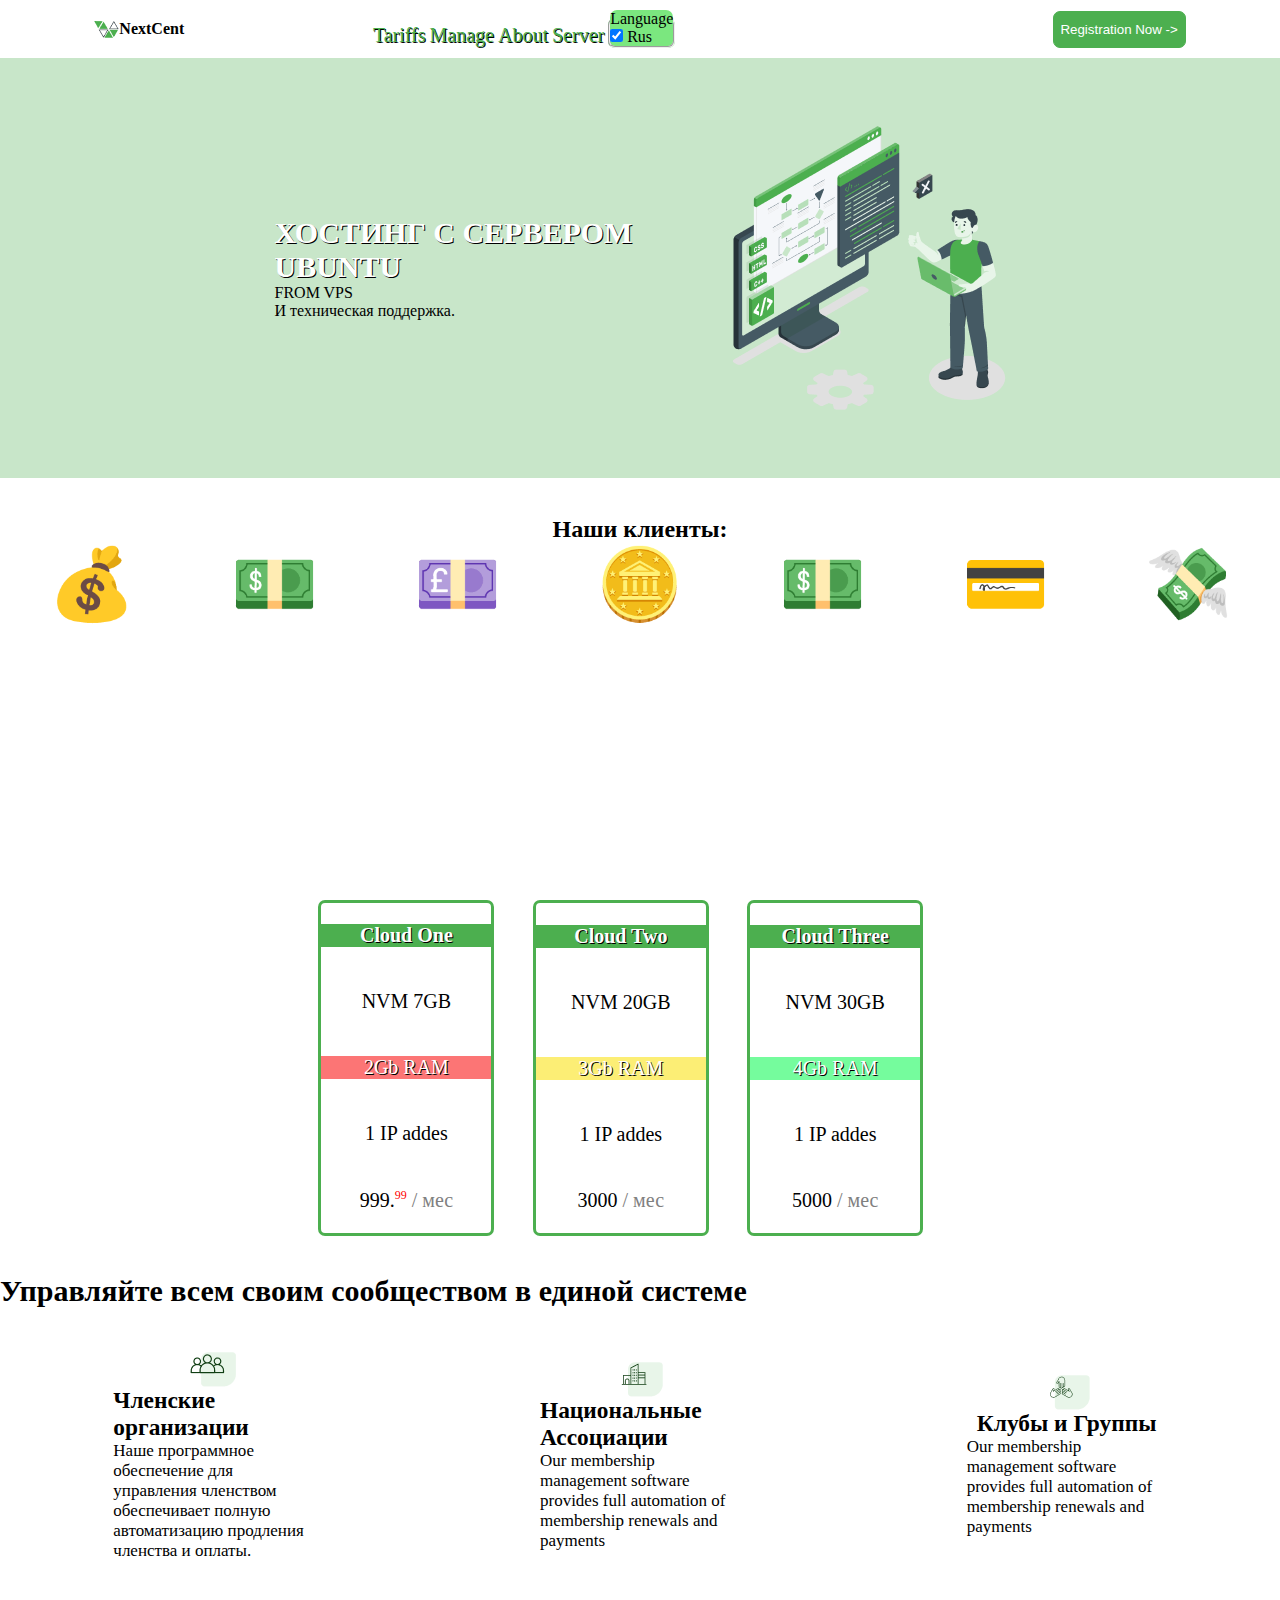
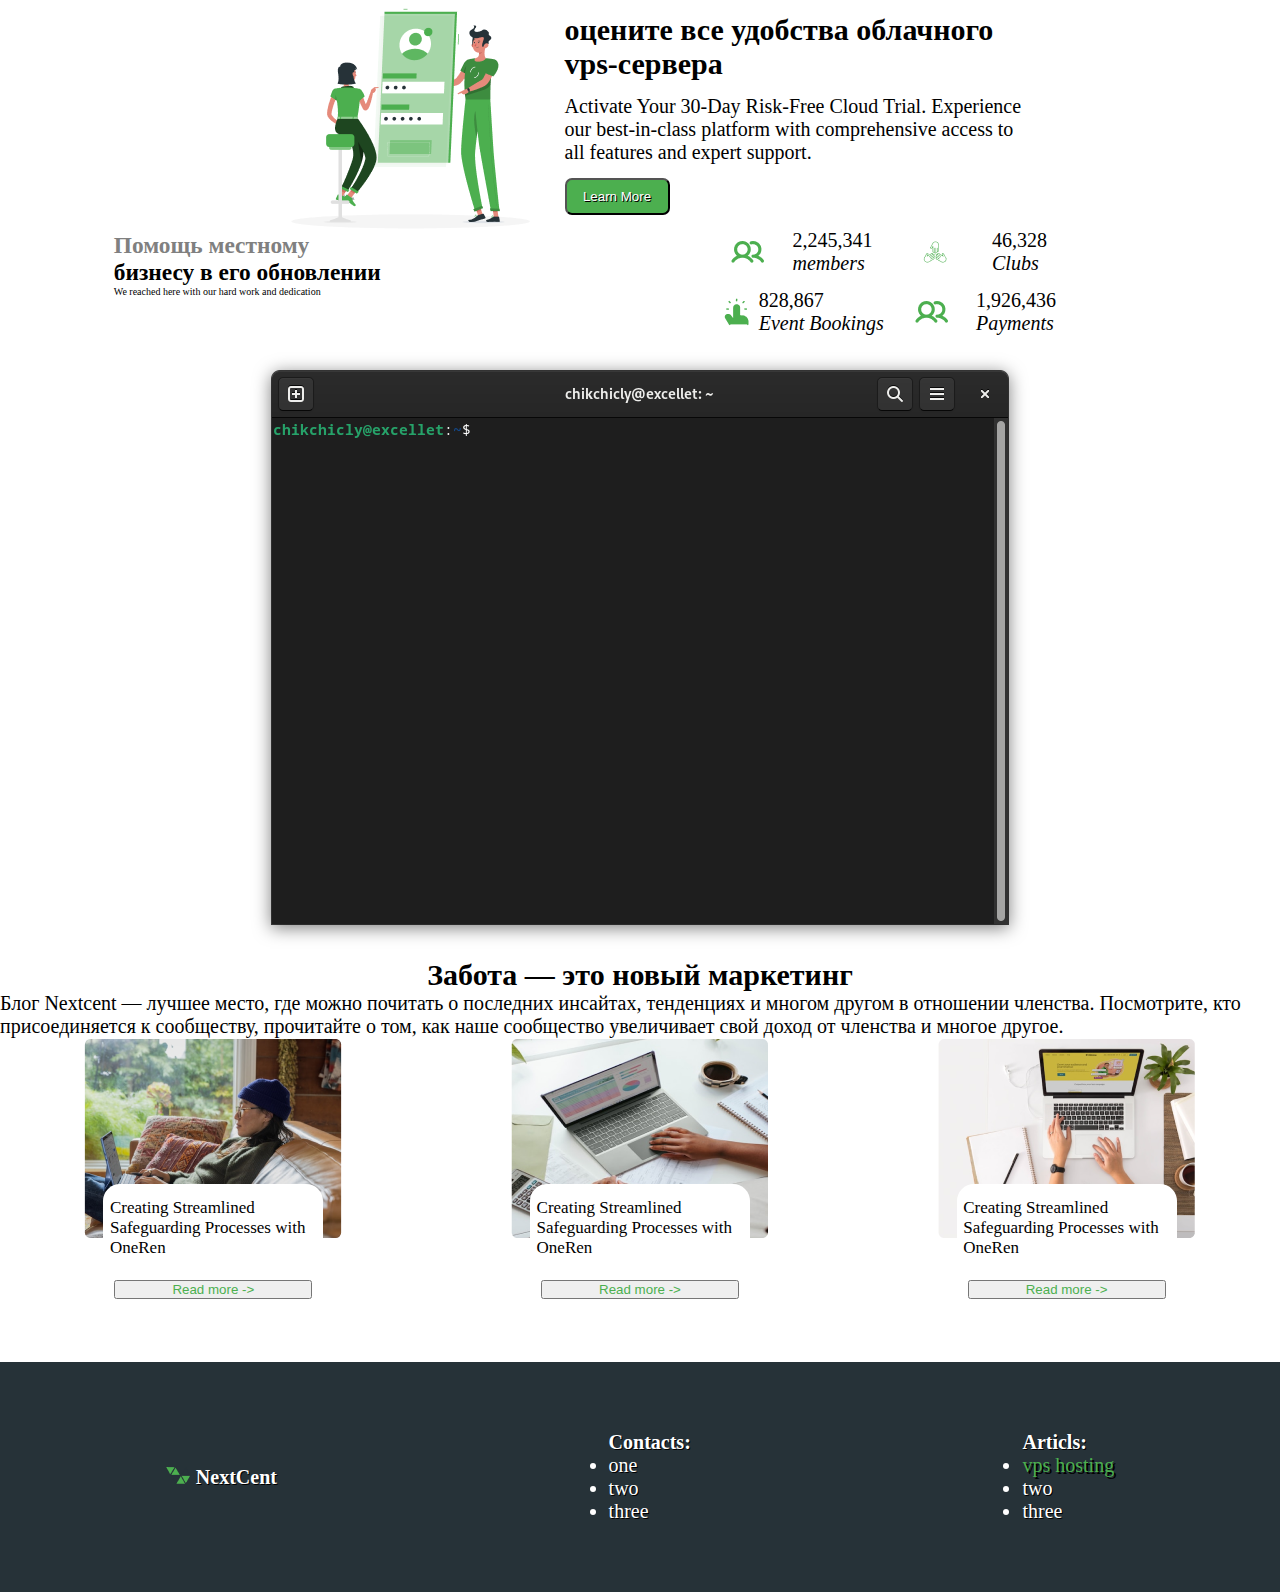
<file: index.html>
<!DOCTYPE html>
<html lang="en" dir="ltr">
  <head>
    <meta charset="utf-8">
    <title>VPS</title>
    <link rel="stylesheet" href="site/css/master.css">
    </head><meta name="viewport" content="width=device-width, initial-scale=1" />
    <meta name="description" content="order VPS services Debian or Ubuntu with nginx or maybe apache">
    <link rel="shortcut icon" href="site/img/Icon.png" type="image/x-icon">

<!-- Google tag (gtag.js) -->
<script async src="https://www.googletagmanager.com/gtag/js?id=G-5HGPDKP3CX"></script>
<script>
  window.dataLayer = window.dataLayer || [];
  function gtag(){dataLayer.push(arguments);}
  gtag('js', new Date());

  gtag('config', 'G-5HGPDKP3CX');
</script>

  <body>
    <main>
      <header>
        <nav>
          <p class="logo">
            <img src="site/img/Icon.png" alt="vps server">
            <strong>NextCent</strong>
          </p>
          <ul>
            <li>
              <a href="#tariffs">Tariffs</a>
            </li>
            <li>
              <a href="#oK">Manage</a>
            </li>
            <li>
              <a href="#about">About</a>
            </li>
            <li>
              <a href="/ubuntuOrDebian">Server</a>
            </li>
            <li>
              <label>
                <fieldset>
                  <legend>Language</legend>
                  <input type="checkbox" id="language" checked>
                  <span>Rus</span>
                </fieldset>
              </label>
            </li>
          </ul>
          <div id="menuOpen">
            <span></span>
            <span></span>
            <span></span>
          </div>
          <button type="button" name="button">Registration Now -></button>
        </nav>
        <section>
          <div class="">
            <h1 id="eng">HOSTING WITH UBUNTU SERVER</h1>
            <h1 id="rus">ХОСТИНГ С СЕРВЕРОМ UBUNTU</h1>
            <p id="eng">FROM VPS</p>
            <p id="rus">FROM VPS</p>
            <span id="eng">And tehnical suport.</span>
            <span id="rus">И техническая поддержка.</span>
          </div>
          <img src="site/img/Illustration.png" alt="vps server with ubuntu">
        </section>
        <div class="ourClients">
            <h2 id="eng">Our Clients:</h2>
            <h2 id="rus">Наши клиенты:</h2>
            <span>💰</span>
            <span>💵</span>
            <span>💷</span>
            <span>🪙</span>
            <span>💵</span>
            <span>💳</span>
            <span>💸</span>
        </div>
      </header>
      <article>
        <div class="cloud">
          <div id="tariffs">
            <strong>Cloud One</strong>
            <p>NVM 7GB</p>
            <p>2Gb RAM</p>
            <p>1 IP addes</p>
            <p>999.<sup style="color:red;font-size:12px;">99</sup> <span style="color:gray;">/ мес</span></p>
          </div>
          <div>
            <strong>Cloud Two</strong>
            <p>NVM 20GB</p>
            <p>3Gb RAM</p>
            <p>1 IP addes</p>
            <p>3000 <span style="color:gray;">/ мес</span></p>
          </div>
          <div>
            <strong>Cloud Three</strong>
            <p>NVM 30GB</p>
            <p>4Gb RAM</p>
            <p>1 IP addes</p>
            <p>5000 <span style="color:gray;">/ мес</span></p>
          </div>
        </div>
        <section id="oK">
          <h2 id="eng">Manage your entire community in a single system</h2>
          <h2 id="rus">Управляйте всем своим сообществом в единой системе</h2>
          <div class="entireCommunity">
            <div class="">
              <img src="site/img/com.png" alt="">
              <h3 id="eng">Membership Organisations</h3>
              <h3 id="rus">Членские организации</h3>
              <p id="eng">Our membership management software provides full automation of membership renewals and payments</p>
              <p id="rus">Наше программное обеспечение для управления членством обеспечивает полную автоматизацию продления членства и оплаты.</p>
            </div>
            <div class="">
              <img src="site/img/two.png" alt="">
              <h3 id="eng">National Associations</h3>
              <h3 id="rus">Национальные Ассоциации</h3>
              <p>Our membership management software provides full automation of membership renewals and payments</p>
              
            </div>
            <div class="">
              <img src="site/img/three.png" alt="">
              <h3 id="eng">Clubs And Groups</h3>
              <h3 id="rus">Клубы и Группы</h3>
              <p>Our membership management software provides full automation of membership renewals and payments</p>
            </div>
          </div>
          <div class="unSeen" id="about">
            <img src="site/img/rafiki.png" alt="">
            <div class="">
              <h2 id="eng">appreciate all the convenience of a cloud vps server</h2>
              <h2 id="rus">оцените все удобства облачного vps-сервера</h2>
              <p>Activate Your 30-Day Risk-Free Cloud Trial. Experience our best-in-class platform with comprehensive access to all features and expert support.</p>
              <button type="button" name="button">Learn More</button>
            </div>
          </div>
          <div class="helping">
            <div class="">
              <h3 id="eng"><span>Helping a local</span><br> business reinvent itself</h3>
              <h3 id="rus"><span>Помощь местному</span><br> бизнесу в его обновлении</h3>
              <p>We reached here with our hard work and dedication</p>
            </div>
            <section>
              <div class="">
                <img src="site/img/members.png" alt="">
                <p>
                  <span>2,245,341</span><br>
                  <i>members</i>
                </p>
              </div>
              <div class="">
                <img src="site/img/Group 2.png" alt="">
                <p>
                  <span>46,328</span><br>
                  <i>Clubs</i>
                </p>

              </div>
              <div class="">
                <img src="site/img/clicking.png" alt="">
                <p>
                  <span>828,867</span><br>
                  <i>Event&nbsp;Bookings</i>
                </p>
              </div>
              <div class="">
                <img src="site/img/members.png" alt="">
                <p>
                  <span>1,926,436</span><br>
                  <i>Payments</i>
                </p>
              </div>
            </section>
          </div>
          <section>
            <picture>
              <img src="site/img/terminal.png" alt="vps hosting">
            </picture>
          </section>
          
          <div class="caring">
            <h2 id="eng">Caring is the new marketing</h2>
            <h2 id="rus">Забота — это новый маркетинг</h2>
            <p id="eng">The Nextcent blog is the best place to read about the latest membership insights, trends and more. See who's joining the community, read about how our community are increasing their membership income and lot's more.​</p>
            <p id="rus">Блог Nextcent — лучшее место, где можно почитать о последних инсайтах, тенденциях и многом другом в отношении членства. Посмотрите, кто присоединяется к сообществу, прочитайте о том, как наше сообщество увеличивает свой доход от членства и многое другое.​</p>
            <div class="boxCaring">
              <img src="site/img/image 18.png" alt="">
              <div>

                  <p>Creating Streamlined Safeguarding Processes with OneRen</p>
                  <button type="button" name="button">Read more -> </button>

              </div>
            </div>
            <div class="boxCaring">
              <img src="site/img/image 19.png" alt="">
              <div>

                  <p>Creating Streamlined Safeguarding Processes with OneRen</p>
                  <button type="button" name="button">Read more -> </button>

              </div>
            </div>
            <div class="boxCaring">
              <img src="site/img/image 20.png" alt="">
              <div>

                  <p>Creating Streamlined Safeguarding Processes with OneRen</p>
                  <button type="button" name="button">Read more -> </button>

              </div>
            </div>
          </div>
          <footer>
            <div>
                <div>
                    <img src="site/img/Icon.png" alt="hosting with vps">
                    <strong>NextCent</strong>
                    <span id="date"></span>
                </div>
                <div>
                    <ul>
                        <strong>Contacts:</strong>
                        <li>one</li>
                        <li>two</li>
                        <li>three</li>
                    </ul>
                   
                </div>
                <div>
                    <ul>
                        <strong>Articls: </strong>
                        <li>
                            <a href="/ubuntuOrDebian">vps hosting</a>
                        </li>
                        <li>two</li>
                        <li>three</li>
                    </ul>
                </div>
            </div>
        </footer>
        </section>
        <!-- <aside class="">
          aside

        </aside> -->
      </article>
    </main>
    <script defer src="site/js/main.js"></script>
  </body>
</html>
</file>
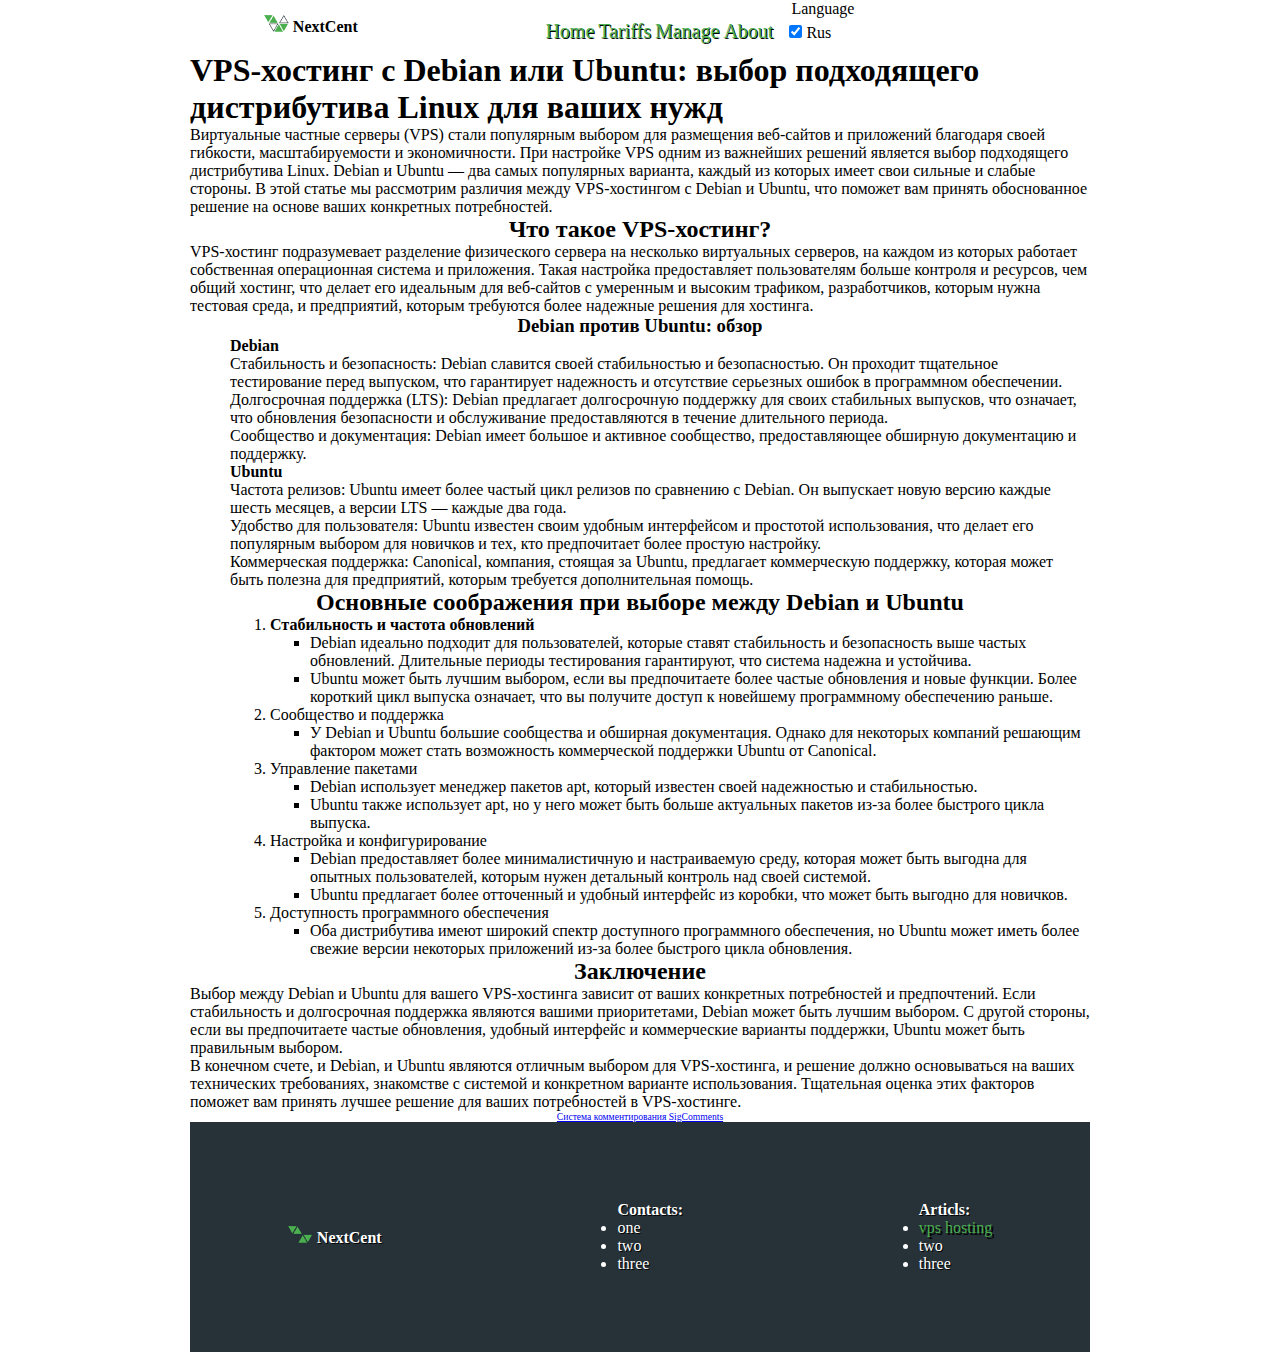
<file: ubuntuOrDebian.html>
<!DOCTYPE html>
<html lang="en">
<head>
    <meta charset="UTF-8">
    <meta name="viewport" content="width=device-width, initial-scale=1.0">
    <title>Ubuntu or Debian</title>
    <meta name="description" content="chose server with best or in vps services">
    <link rel="stylesheet" href="site/css/or.css">
    <link rel="shortcut icon" href="site/img/Icon.png" type="image/x-icon">

<!-- Google tag (gtag.js) -->
<script async src="https://www.googletagmanager.com/gtag/js?id=G-5HGPDKP3CX"></script>
<script>
  window.dataLayer = window.dataLayer || [];
  function gtag(){dataLayer.push(arguments);}
  gtag('js', new Date());

  gtag('config', 'G-5HGPDKP3CX');
</script>
<!-- Разметка JSON-LD, созданная Мастером разметки структурированных данных Google. -->
<script type="application/ld+json">
    {
      "@context": "http://schema.org",
      "@type": "Article",
      "headline": "VPS-хостинг с Debian или Ubuntu: выбор подходящего дистрибутива Linux для ваших нужд",
      "author": {
        "@type": "Person",
        "name": "Alexei Dibital",
        "url": "https://servergate.tech"
      },
      "datePublished": "2025-03-04T16:51:55+03:00",
      "dateModified": "2025-03-04T17:07:17+03:00",
      "image": "https://servergate.tech/site/img/Icon.png",
      "articleBody": "Виртуальные частные серверы (VPS) стали популярным выбором для размещения веб-сайтов и приложений благодаря своей гибкости, масштабируемости и экономичности. При настройке VPS одним из важнейших решений является выбор подходящего дистрибутива Linux. Debian и Ubuntu — два самых популярных варианта, каждый из которых имеет свои сильные и слабые стороны. В этой статье мы рассмотрим различия между VPS-хостингом с Debian и Ubuntu, что поможет вам принять обоснованное решение на основе ваших конкретных потребностей"
    }
    </script>
</head>
<body>
    <main>
        <article>
            <nav>
                <p class="logo">
                  <img src="site/img/Icon.png" alt="vps server">
                  <strong>NextCent</strong>
                </p>
                <ul>
                    <li>
                        <a href="/">Home</a>
                      </li>
                  <li>
                    <a href="/#tariffs">Tariffs</a>
                  </li>
                  <li>
                    <a href="/#oK">Manage</a>
                  </li>
                  <li>
                    <a href="/#about">About</a>
                  </li>
                  
                  <li>
                    <label>
                      <fieldset>
                        <legend>Language</legend>
                        <input type="checkbox" id="language" checked>
                        <span>Rus</span>
                      </fieldset>
                    </label>
                  </li>
                </ul>
                <div id="menuOpen">
                  <span></span>
                  <span></span>
                  <span></span>
                </div>
            <h1 id="eng">VPS Hosting with Debian or Ubuntu: Choosing the Right Linux Distribution for Your Needs</h1>
            <h1 id="rus">VPS-хостинг с Debian или Ubuntu: выбор подходящего дистрибутива Linux для ваших нужд</h1>

            <p id="eng">Virtual Private Servers (VPS) have become a popular choice for hosting websites and applications due to their flexibility, scalability, and cost-effectiveness. When setting up a VPS, one of the critical decisions is choosing the right Linux distribution. Debian and Ubuntu are two of the most popular options, each with its strengths and weaknesses. In this article, we will explore the differences between VPS hosting with Debian and Ubuntu, helping you make an informed decision based on your specific needs.</p>
            <p id="rus">Виртуальные частные серверы (VPS) стали популярным выбором для размещения веб-сайтов и приложений благодаря своей гибкости, масштабируемости и экономичности. При настройке VPS одним из важнейших решений является выбор подходящего дистрибутива Linux. Debian и Ubuntu — два самых популярных варианта, каждый из которых имеет свои сильные и слабые стороны. В этой статье мы рассмотрим различия между VPS-хостингом с Debian и Ubuntu, что поможет вам принять обоснованное решение на основе ваших конкретных потребностей.</p>

            <h2 id="eng">What is VPS Hosting?</h2>
            <h2 id="rus">Что такое VPS-хостинг?</h2>

            <p id="eng">VPS hosting involves dividing a physical server into multiple virtual servers, each running its own operating system and applications. This setup provides users with more control and resources than shared hosting, making it ideal for websites with moderate to high traffic, developers needing a testing environment, and businesses requiring more robust hosting solutions.</p>
            <p id="rus">VPS-хостинг подразумевает разделение физического сервера на несколько виртуальных серверов, на каждом из которых работает собственная операционная система и приложения. Такая настройка предоставляет пользователям больше контроля и ресурсов, чем общий хостинг, что делает его идеальным для веб-сайтов с умеренным и высоким трафиком, разработчиков, которым нужна тестовая среда, и предприятий, которым требуются более надежные решения для хостинга.</p>

            <h3 id="eng">Debian vs. Ubuntu: An Overview</h3>
            <h3 id="rus">Debian против Ubuntu: обзор</h3>

            <ul id="eng">
                <strong>Debian</strong>
                <li>Stability and Security: Debian is renowned for its stability and security. It undergoes rigorous testing before releases, ensuring that the software is reliable and free of major bugs.</li>
                <li>Long-Term Support (LTS): Debian offers long-term support for its stable releases, which means that security updates and maintenance are provided for an extended period.</li>
                <li>Community and Documentation: Debian has a large and active community, providing extensive documentation and support.</li>
            </ul>

            <ul id="rus">
                <strong>Debian</strong>
                <li>Стабильность и безопасность: Debian славится своей стабильностью и безопасностью. Он проходит тщательное тестирование перед выпуском, что гарантирует надежность и отсутствие серьезных ошибок в программном обеспечении.</li>
                <li>Долгосрочная поддержка (LTS): Debian предлагает долгосрочную поддержку для своих стабильных выпусков, что означает, что обновления безопасности и обслуживание предоставляются в течение длительного периода.</li>
                <li>Сообщество и документация: Debian имеет большое и активное сообщество, предоставляющее обширную документацию и поддержку.</li>
            </ul>

            <ul id="eng">
                <strong>Ubuntu</strong>
                <li>Frequency of Releases: Ubuntu has a more frequent release cycle compared to Debian. It releases a new version every six months, with LTS versions every two years.</li>
                <li>User-Friendly: Ubuntu is known for its user-friendly interface and ease of use, making it a popular choice for beginners and those who prefer a more straightforward setup.</li>
                <li>Commercial Support: Canonical, the company behind Ubuntu, offers commercial support, which can be beneficial for businesses that require additional assistance.</li>
            </ul>
            <ul id="rus">
                <strong>Ubuntu</strong>
                <li>Частота релизов: Ubuntu имеет более частый цикл релизов по сравнению с Debian. Он выпускает новую версию каждые шесть месяцев, а версии LTS — каждые два года.</li>
                <li>Удобство для пользователя: Ubuntu известен своим удобным интерфейсом и простотой использования, что делает его популярным выбором для новичков и тех, кто предпочитает более простую настройку.</li>
                <li>Коммерческая поддержка: Canonical, компания, стоящая за Ubuntu, предлагает коммерческую поддержку, которая может быть полезна для предприятий, которым требуется дополнительная помощь.</li>
            </ul>

            <h2 id="eng">Key Considerations for Choosing Between Debian and Ubuntu</h2>
            <h2 id="rus">Основные соображения при выборе между Debian и Ubuntu</h2>

            <ol id="eng">
                <ol>
                    <li>
                        <strong>Stability vs. Frequency of Updates</strong>
                    </li>
                    <ul>
                        <li>Debian is ideal for users who prioritize stability and security over frequent updates. Its long testing periods ensure that the system is robust and reliable.</li>
                        <li>Ubuntu might be a better choice if you prefer more frequent updates and new features. Its shorter release cycle means you’ll have access to the latest software sooner.</li>
                    </ul>
                    <li>Community and Support</li>
                    <ul>
                        <li>Both Debian and Ubuntu have large communities and extensive documentation. However, Ubuntu’s commercial support option from Canonical might be a deciding factor for some businesses.</li>
                    </ul>
                    <li>Package Management</li>
                    <ul>
                        <li>Debian uses the apt package manager, which is known for its reliability and stability.</li>
                        <li>Ubuntu also uses apt, but it might have more up-to-date packages due to its faster release cycle.</li>
                    </ul>
                    <li>Customization and Configuration</li>
                    <ul>
                        <li>Debian provides a more minimalist and customizable environment, which can be advantageous for experienced users who want fine-grained control over their system.</li>
                        <li>Ubuntu offers a more polished and user-friendly experience out of the box, which can be beneficial for beginners.</li>
                    </ul>
                    <li>Software Availability</li>
                    <ul>
                        <li>Both distributions have a wide range of software available, but Ubuntu might have more recent versions of some applications due to its faster update cycle.</li>
                    </ul>
                </ol>
            </ol>
            <ol id="rus">
                <ol>
                <li>
                <strong>Стабильность и частота обновлений</strong>
                </li>
                <ul>
                <li>Debian идеально подходит для пользователей, которые ставят стабильность и безопасность выше частых обновлений. Длительные периоды тестирования гарантируют, что система надежна и устойчива.</li>
                <li>Ubuntu может быть лучшим выбором, если вы предпочитаете более частые обновления и новые функции. Более короткий цикл выпуска означает, что вы получите доступ к новейшему программному обеспечению раньше.</li>
                </ul>
                <li>Сообщество и поддержка</li>
                <ul>
                <li>У Debian и Ubuntu большие сообщества и обширная документация. Однако для некоторых компаний решающим фактором может стать возможность коммерческой поддержки Ubuntu от Canonical.</li>
                </ul>
                <li>Управление пакетами</li>
                <ul>
                <li>Debian использует менеджер пакетов apt, который известен своей надежностью и стабильностью.</li>
                <li>Ubuntu также использует apt, но у него может быть больше актуальных пакетов из-за более быстрого цикла выпуска.</li>
                </ul>
                <li>Настройка и конфигурирование</li>
                <ul>
                <li>Debian предоставляет более минималистичную и настраиваемую среду, которая может быть выгодна для опытных пользователей, которым нужен детальный контроль над своей системой.</li>
                <li>Ubuntu предлагает более отточенный и удобный интерфейс из коробки, что может быть выгодно для новичков.</li>
                </ul>
                <li>Доступность программного обеспечения</li>
                <ul>
                <li>Оба дистрибутива имеют широкий спектр доступного программного обеспечения, но Ubuntu может иметь более свежие версии некоторых приложений из-за более быстрого цикла обновления.</li>
                </ul>
                </ol>
                </ol>
            <h2 id="eng">Conclusion</h2>
            <h2 id="rus">Заключение</h2>

            <p id="eng">Choosing between Debian and Ubuntu for your VPS hosting depends on your specific needs and preferences. If stability and long-term support are your priorities, Debian might be the better choice. On the other hand, if you prefer frequent updates, a user-friendly interface, and commercial support options, Ubuntu could be the right fit.</p>
            <p id="rus">Выбор между Debian и Ubuntu для вашего VPS-хостинга зависит от ваших конкретных потребностей и предпочтений. Если стабильность и долгосрочная поддержка являются вашими приоритетами, Debian может быть лучшим выбором. С другой стороны, если вы предпочитаете частые обновления, удобный интерфейс и коммерческие варианты поддержки, Ubuntu может быть правильным выбором.</p>

            <p id="eng">Ultimately, both Debian and Ubuntu are excellent choices for VPS hosting, and the decision should be based on your technical requirements, familiarity with the system, and specific use case. Carefully evaluating these factors will help you make the best decision for your VPS hosting needs.</p>
            <p id="rus">В конечном счете, и Debian, и Ubuntu являются отличным выбором для VPS-хостинга, и решение должно основываться на ваших технических требованиях, знакомстве с системой и конкретном варианте использования. Тщательная оценка этих факторов поможет вам принять лучшее решение для ваших потребностей в VPS-хостинге.</p>











            <div id="sigCommentsBlock"></div>
            <a href="http://sigcomments.com" style="font-size: 0.6em;">Система комментирования SigComments</a>
            <script type="text/javascript">
                (function(){
                    var host_id = '7729';
                    var script = document.createElement('script');
                    script.type = 'text/javascript';
                    script.async = true;
                    script.src = '//sigcomments.com/chat/?host_id='+host_id;
                    var ss = document.getElementsByTagName('script')[0]; 
                    ss.parentNode.insertBefore(script, ss);
                })();
            </script>
            


        </article>
        <footer>
            <div>
                <div>
                    <img src="site/img/Icon.png" alt="hosting with vps">
                    <strong>NextCent</strong>
                    <span id="date"></span>
                </div>
                <div>
                    <ul>
                        <strong>Contacts:</strong>
                        <li>one</li>
                        <li>two</li>
                        <li>three</li>
                    </ul>
                   
                </div>
                <div>
                    <ul>
                        <strong>Articls: </strong>
                        <li>
                            <a href="/ubuntuOrDebian">vps hosting</a>
                        </li>
                        <li>two</li>
                        <li>three</li>
                    </ul>
                </div>
            </div>
        </footer>
    </main>
    <script src="site/js/main.js"></script>
</body>
</html>
</file>
<file: site/css/master.css>
*{
  margin:0;
  padding:0;
}
:root{
  /* --MaxWidth: 1000px; */
  --MaxWidthFull: 1300px;
  --FullMaxBodyWidth:1500px;
  --stableColor:#4CAF4F;
}
body{
  margin-left: auto;
  margin-right:auto;
  width:100%;
  max-width:var(--FullMaxWidth);
}
header{
  width:100%;
  max-width: var(--FullMaxWidth);
  min-height:100vh;
}
.logo{
  display:flex;
  justify-content: center;
  align-items: center;
}
header > nav{
  display:flex;
  justify-content: space-around;
  align-items:center;
  /* flex-direction: column; */
  flex-wrap: wrap;
  min-height:58px;
  width:100%;
  max-width:var(--FullMaxBodyWidth);
}
header > nav > button{
  width:100%;
  max-width:133px;
  height:37px;
  background: #4CAF4F;
  border-radius:7px;
  border:#4CAF4F solid 1px;
  color:white;
}
body > main > header > nav > ul > li:nth-child(5) > label > fieldset{
  border-radius:7px;
  background-color: #7be77f;
}
body > main > header > nav > ul > li:nth-child(5) > label > fieldset > legend{
  border-radius:7px 7px 0 0;
  background-color: #7be77f;
}
body > main > header > nav > ul > li > a{
  color:#4CAF4F;
  text-shadow: 1px 1px black;
  text-decoration: none;
  font-size:20px;
}
body > main > header > nav > ul > li > a:hover{
  color:#7af17e;
}
@media(max-width:700px){
  header > nav > ul{
    display:none;
  }
  header > nav > button{
    display:none;
  }
  header > nav > div > span{
    display:block;
    background-color: #4CAF4F;
    width:70px;
    height:3px;
  }
  header > nav > div > span:nth-child(2){
    margin-top:7px;
    margin-bottom:7px;
  }
  #languageSmall{
    display:none;
  }
}
@media(min-width:700px){
  #languageSmall{
    display:block;
  }
}
header > nav > span{
  display:none;
}
header > nav > ul > li{
  display:inline-block;
}
header > section{
  width:100%;
  max-width:var(--FullMaxWidth);
  display:flex;
  justify-content: center;
  align-items: center;
  min-height:420px;
  background: #C8E6C9;
  flex-wrap: wrap;
}
header > section > div > h1{
  font-size: 30px;
  color:white;
  text-shadow: 1px 1px black;
}
header > section > div > p:nth-child(2){
  color:#4CAF4F;
}
.ourClients{
  width:100%;
  max-width:var(--MaxWidthFull);
  display:flex;
  flex-wrap: wrap;
  margin-top:3%;
  margin-bottom:3%;
  justify-content: space-around;
  align-items: center;
}
.ourClients > h2{
  width:100%;
  text-align:center;
}
/* .ourClients > img{

} */
.ourClients > span{
  font-size:70px;
}
header > section > div{
  width:100%;
  max-width:457px;
}
main{
  width:100%;
  max-width:var(--MaxWidthFull);
  display:flex;
  justify-content: center;
  align-items: center;
  flex-direction: column;
  margin-left:auto;
  margin-right:auto;
}
article{
  display:flex;
  justify-content:flex-start;
  align-items:baseline;
  width:100%;
  max-width:var(--MaxWidthFull);
  font-size: 20px;
  flex-wrap:wrap;
}
article > section{
  width:100%;
  max-width:var(--MaxWidthFull);
}
@media(max-width:1700px){
 body > main > article > aside{
    display:none;
  }
}
body > main > article > aside{
  width:100%;
  max-width: 200px;
  height:500px;
  position: sticky;
  top:0;
  /* background: green; */
}
.entireCommunity{
  display:flex;
  justify-content: space-around;
  align-items: center;
  width:100%;
  margin-top:3%;
  margin-bottom:3%;
  flex-wrap:wrap;
}
.entireCommunity > div{
  display:flex;
  justify-content:center;
  align-items: center;
  flex-direction: column;
  width:100%;
  max-width:200px;
  min-height: 200px;

}
.entireCommunity > div > p{
  font-size: 17px;
}
.unSeen{
  width:100%;
  max-width:var(--MaxWidthFull);
  display:flex;
  justify-content: center;
  align-items: center;
  flex-wrap: wrap;
}
/* .unSeen > div > img{

} */
.unSeen > div{
  width:100%;
  max-width:460px;
  min-height: 130px;
}
.unSeen > div > h2{
  width:100%;
}
.unSeen > div >  p{
  margin-top:3%;
  margin-bottom:3%;
}
.unSeen > div > button{
  width:105px;
  height: 37px;
  background-color: var(--stableColor);
  color:white;
  text-shadow: black 1px 1px;
  border-radius:7px;
}
.helping{
  display:flex;
  justify-content: space-around;
  align-items: center;
  width:100%;
  overflow: hidden;
  max-width:var(--MaxWidthFull);
}
.helping > div > h3 > span{
  color:gray;
}
.helping > div > h3{
  color:var(--stableColorFull);
}
.helping > section{
  width:100%;
  max-width:450px;
  display:flex;
  flex-wrap:wrap;
}
.helping > section > div{
  margin-right:3%;
  margin-bottom:3%;
  display:flex;
  justify-content: space-around;
  align-items: center;
  width:170px;
}
.helping > h3 {
  color:#4CAF4F;
}
.helping > div {
  width:100%;
  max-width:375px;
  min-height: 114px;
}
.helping > div:nth-child(2) {
  width:100%;
  max-width:375px;
  min-height: 114px;
}
.helping > div > p{
  font-size:10px;
  width:100%;
  /* max-width:177px; */
  min-height: 43px;
}
.caring{
  width:100%;
  max-width:var(--MaxWidthFull);
  display:flex;
  flex-wrap: wrap;
  justify-content: space-around;
  align-items: center;
}
.caring > h2{
  width:100%;
  text-align: center;
}
.caring > p{
  width:100%;
}
.boxCaring{
  min-height: 255px;
  max-width:257px;
  display:flex;
  align-items: center;
  align-items: center;
  flex-direction: column;
}
.boxCaring > div{
  width:100%;
  max-width: 220px;
  min-height: 123px;
  display:flex;
  position: relative;
  border-radius: 17px;
  justify-content: space-around;
  align-items: center;
  flex-direction: column;
  bottom:55px;
  background: white;
}
.boxCaring > div > p{
  margin:3%;
  font-size: 17px;
}
.boxCaring > div > button{
  width:100%;
  max-width:198px;
  color: var(--stableColor);
}


/* ***************************************************************************************************** */
/* MENU */
/* ***************************************************************************************************** */
.openMenu{
  height:0;
  display:flex;
  justify-content: center;
  align-items: center;
  flex-direction: column;
  color:white;
  text-shadow:1px 1px black;
  background-color: #4CAF4F;
  width:100%;
  position:absolute;
  top:0;
  font-size:0;
  opacity:0;
  transition:all ease-out 1s;
}
.openMenu > h3 > a{
  text-decoration: none;
  color:white;
  text-shadow:1px 1px black;
}
.openMenu > h3{
  margin-top:15px;
  margin-bottom:33px;
}

.cloud{
  display:flex;
  justify-content: center;
  align-items: center;
  width:100%;
  max-width:var(--MaxWidthFull);
  flex-wrap:wrap;
}
.cloud > div{
  display:flex;
  justify-content:space-around;
  align-items:center;
  width:100%;
  max-width:170px;
  min-height:330px;
  flex-direction:column;
  border:3px solid #4CAF4F;
  border-radius:7px;
  margin-right:3%;
  margin-bottom:3%;
}
.cloud > div > strong{
  background-color: #4CAF4F;
  color:white;
  text-shadow:black 1px 1px;
  width:100%;
  text-align:center;
}
.cloud > div > p:nth-child(3){
  background-color: rgb(252, 117, 117);
  width:100%;
  text-align:center;
  color:white;
  text-shadow:black 1px 1px;
}
.cloud > div:nth-child(2) > p:nth-child(3){
  background-color: rgb(252, 238, 117);
}
.cloud > div:nth-child(3) > p:nth-child(3){
  background-color: rgb(117, 252, 157);
}
#langU{
  font-size: 10px;
}
#oK > section:nth-child(6){
  display:flex;
  justify-content: center;
  align-items: center;
  width:100%;
  max-width:1300px;
}
#oK > section:nth-child(6) > picture > img{
  width:100%;
  max-width:900px;

}
/* ---------------------------------------------------------------------- */
/* FOTER */
/* ---------------------------------------------------------------------- */
footer{
  width:100%;
  max-width: var(--MaxWidthFull);
  min-height: 230px;
  background:#263238;
  color:white;
  text-shadow: 1px 1px black;
  display:flex;
  justify-content: center;
  align-items: center;
}
footer > div{
  width:100%;
  max-width:1300px;
  display:flex;
  justify-content: space-around;
  align-items: center;
  flex-wrap:wrap;
}
footer > div > div > ul > li > a{
  color:#4CAF4F;
  text-decoration: none;
  text-shadow: 2px 2px black;
}
footer > div > div > ul > li > a:hover{
  color:#7af17e;
}
/* ---------------------------the end-------------------------- */
</file>
<file: site/css/or.css>
*{
    border:0;
    margin:0;
}
body{
    margin-left: auto;
    margin-right:auto;
    width:100%;
    max-width:900px;
  }
article > nav{
    display:flex;
    justify-content: space-around;
    align-items:center;
    /* flex-direction: column; */
    flex-wrap: wrap;
    min-height:58px;
    width:100%;
    max-width:var(--FullMaxBodyWidth);
  }
  nav > ul > li{
    display:inline-block;
  }
  nav > ul > li:nth-child(4) > label > fieldset > legend{
    border-radius:7px 7px 0 0;
    background-color: #7be77f;
  }
  nav > ul > li:nth-child(4) > label > fieldset{
    border-radius:7px;
    background-color: #7be77f;
  }
  nav > ul > li > a{
    color:#4CAF4F;
    text-shadow: 1px 1px black;
    text-decoration: none;
    font-size:20px;
  }
  nav > ul > li > a:hover{
    color:#7af17e;
  }
  @media(min-width:700px){
    #languageSmall{
      display:block;
    }
  }
  @media(max-width:700px){
    nav > ul{
      display:none;
    }
    nav > button{
      display:none;
    }
   nav > div > span{
      display:block;
      background-color: #4CAF4F;
      width:70px;
      height:3px;
    }
     nav > div > span:nth-child(2){
      margin-top:7px;
      margin-bottom:7px;
    }
    #languageSmall{
      display:none;
    }
  }
  article{
    width:100%;
    max-width:900px;

  }
  #langU{
    font-size: 10px;
  }
  /* ***************************************************************************************************** */
/* MENU */
/* ***************************************************************************************************** */
.openMenu{
    height:0;
    display:flex;
    justify-content: center;
    align-items: center;
    flex-direction: column;
    color:white;
    text-shadow:1px 1px black;
    background-color: #4CAF4F;
    width:100%;
    position:absolute;
    top:0;
    font-size:0;
    opacity:0;
    transition:all ease-out 1s;
  }
  .openMenu > h3 > a{
    text-decoration: none;
    color:white;
    text-shadow:1px 1px black;
  }
  .openMenu > h3{
    margin-top:15px;
    margin-bottom:33px;
  }
  #sigCommentsBlock{
    width:100%;
  }

/* ---------------------------------------------------------------------- */
/* FOTER */
/* ---------------------------------------------------------------------- */
  footer{
    width:100%;
    max-width: var(--MaxWidthFull);
    min-height: 230px;
    background:#263238;
    color:white;
    text-shadow: 1px 1px black;
    display:flex;
    justify-content: center;
    align-items: center;
  }
  footer > div{
    width:100%;
    max-width:1300px;
    display:flex;
    justify-content: space-around;
    align-items: center;
    flex-wrap:wrap;
  }
  footer > div > div > ul > li > a{
    color:#4CAF4F;
    text-decoration: none;
    text-shadow: 2px 2px black;
  }
  footer > div > div > ul > li > a:hover{
    color:#7af17e;
  }
  /* ---------------------------the end-------------------------- */
</file>
